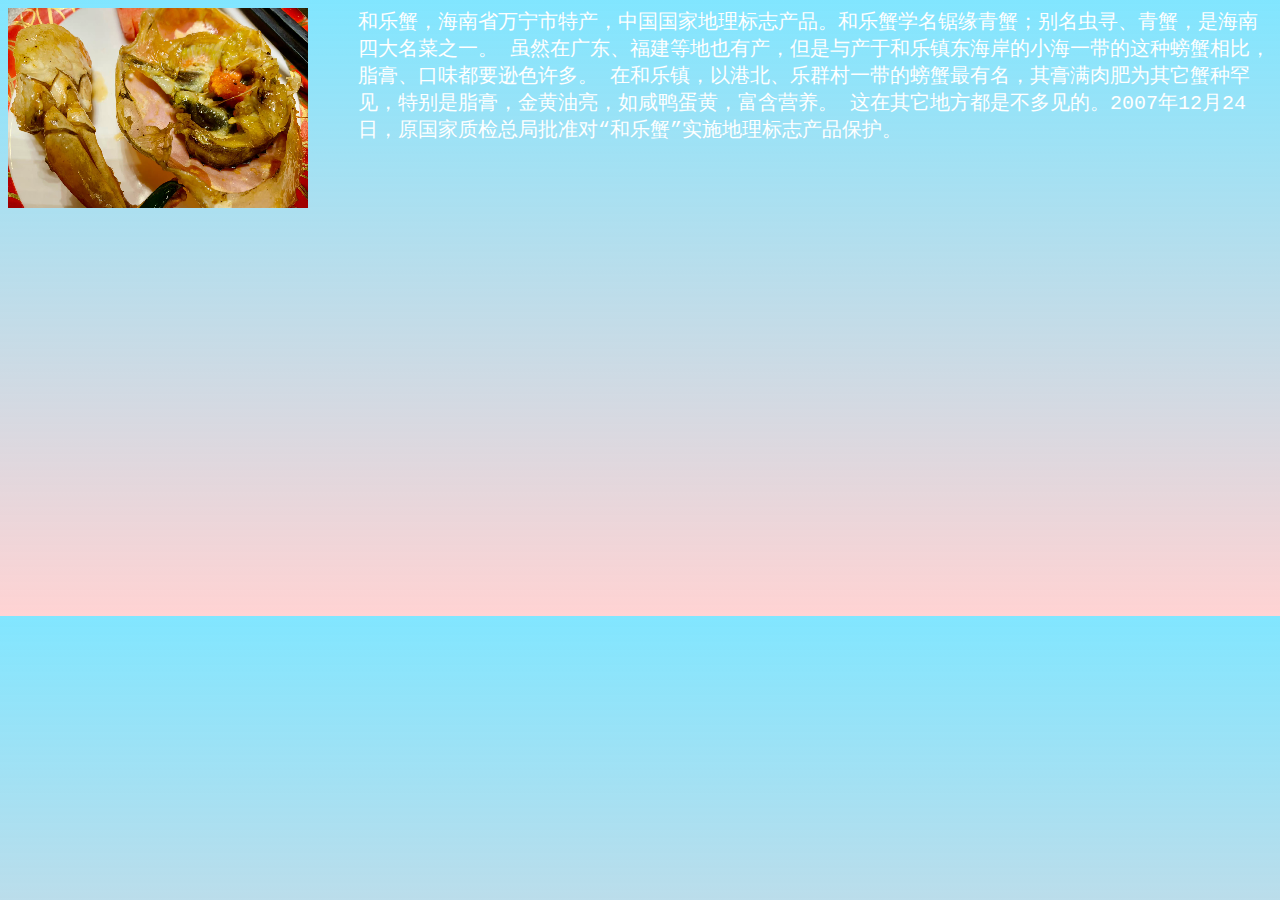
<file: 和乐蟹.html>
<!DOCTYPE html>
<html lang="en">
  <head>
    <meta charset="UTF-8" />
    <meta http-equiv="X-UA-Compatible" content="IE=edge" />
    <meta name="viewport" content="width=device-width, initial-scale=1.0" />
    <title>Document</title>
    <style>
      body {
        background-image: linear-gradient(
          0deg,
          rgba(255, 0, 0, 0.171),
          rgba(0, 204, 255, 0.493)
        );
        height: 600px;
      }
      .img{
  
         width: 350px;
         height: 250px;
         float: left;
     }
     .he{
     
         color: white;
      font-size: 20px;
         font-family: '隶书', Courier, monospace;
     }
    </style>
  </head>
  <body>
    <div>
     <span class="img"><img src="../img/和乐蟹1.png" alt="" /></span>
      <span class="he">
          和乐蟹，海南省万宁市特产，中国国家地理标志产品。和乐蟹学名锯缘青蟹；别名虫寻、青蟹，是海南四大名菜之一。
          虽然在广东、福建等地也有产，但是与产于和乐镇东海岸的小海一带的这种螃蟹相比，脂膏、口味都要逊色许多。
          在和乐镇，以港北、乐群村一带的螃蟹最有名，其膏满肉肥为其它蟹种罕见，特别是脂膏，金黄油亮，如咸鸭蛋黄，富含营养。
          这在其它地方都是不多见的。2007年12月24日，原国家质检总局批准对“和乐蟹”实施地理标志产品保护。
        </span>
       
      
    </div>
  </body>
</html>
</file>
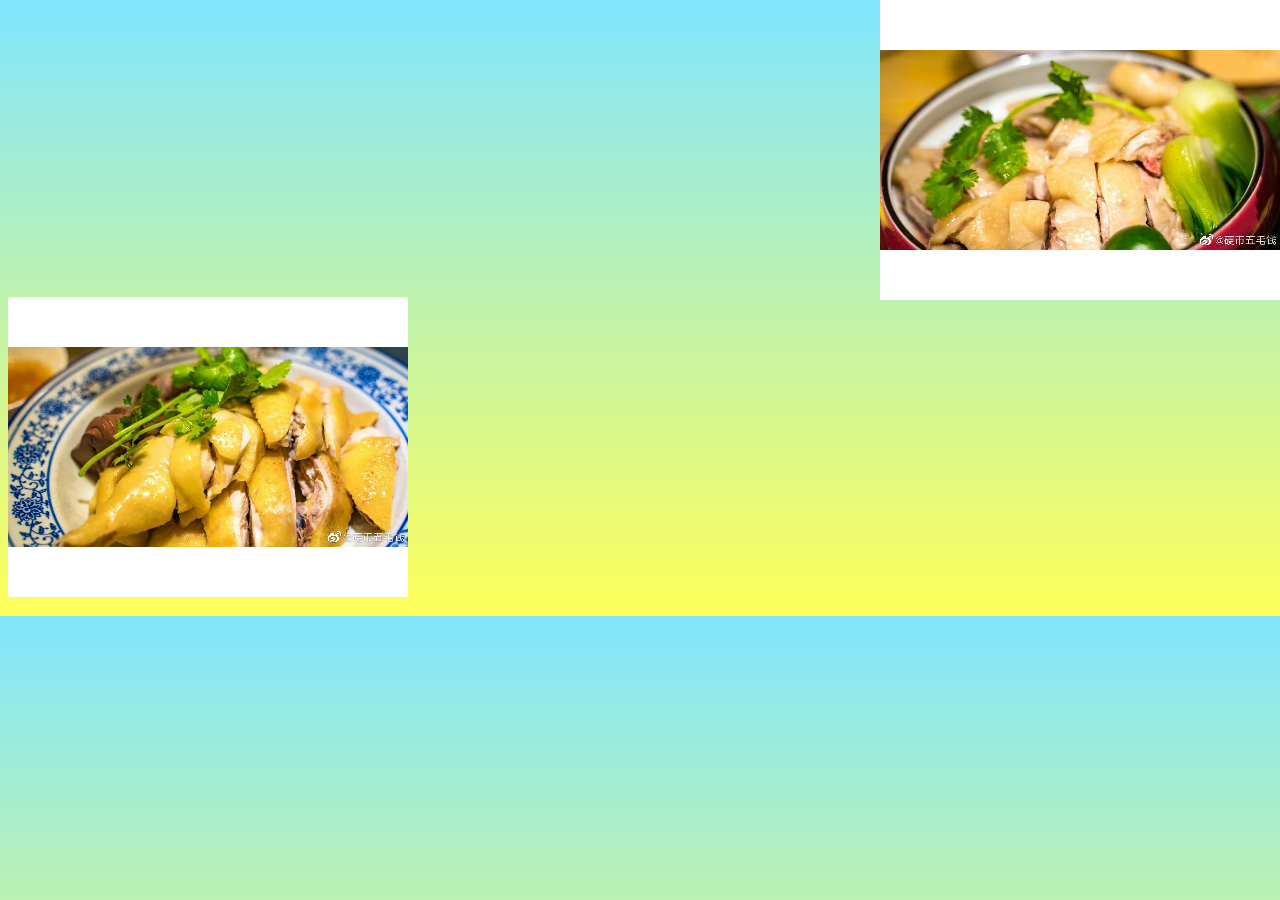
<file: 文昌鸡.html>
<!DOCTYPE html>
<html lang="en">
<head>
    <meta charset="UTF-8">
    <meta http-equiv="X-UA-Compatible" content="IE=edge">
    <meta name="viewport" content="width=device-width, initial-scale=1.0">
    <title>Document</title>
    <style>
        body{
            background-image: linear-gradient(0deg,rgba(255, 255, 0, 0.651),rgba(0, 204, 255, 0.493));
            height: 600px;
          
        }
        .wenzi2{
            position: absolute;
            float: right;

        }
        .wenzi2 p{
            opacity: 0;
            transition: .6s;
         

        }
        .wenzi2:hover .p1 {
            opacity: 1;
            transform: translateX(30px);

        }
        .wenzi2:hover .p2 {
            opacity: 1;
            transform: translateX(-35px);
        }
        .wenzi2:hover .p3 {
            opacity: 1;
            transform: translateX(35px);
        }
        .wenzi2:hover .p4 {
            opacity: 1;
            transform: translateX(-35px);
        }

       .wenzi{
           position: absolute;
           bottom: 0%;
           right: 0%;
       }
        .wenzi p{
            opacity: 0;
            transition: .6s;
         

        }
        .wenzi:hover .p1 {
            opacity: 1;
            transform: translateX(30px);

        }
        .wenzi:hover .p2 {
            opacity: 1;
            transform: translateX(-35px);
        }
        .wenzi:hover .p3 {
            opacity: 1;
            transform: translateX(35px);
        }
        .wenzi:hover .p4 {
            opacity: 1;
            transform: translateX(-35px);
        }
  .t2{
      position: absolute;
      top: 0%;
      right: 0%;
  }
  
    
    </style>
</head>
<body>
    <span class="wenzi2" style="color: rgba(255, 166, 0, 0.781); font-family:'隶书' ;font-size: 20px; width: 600px; ">
        <span class="text">
        <p class="p1">海南文昌鸡，海南省文昌市特产，中国国家地理标志产品。</p>
        <p class="p2"> 文昌市在西汉时建紫贝县，唐贞观元年（627年）改文昌县，历经2000多年，1995年撤县建市。</p> 
        <p class="p3">  是海南省乃至全国有名的文化之乡、华侨之乡和将军县，是被世界誉为东方奇迹——宋氏三姐妹的故乡。</p> 
        <p class="p4"> 文昌鸡是海南省的地方鸡种，已有400多年的养殖历史，具有皮薄嫩滑、肉味馥香的特点。</p> 
    </span> <span class="wen1">
        <img src="../img/文昌鸡1.png" alt="">
    </span>
    </span>
    <span class="t2"><img src="../img/文昌鸡2.png" alt=""></span>
  
    
    <div class="wenzi" style="color: rgba(255, 166, 0, 0.808); font-family:'隶书' ;font-size: 20px; width: 600px;  ">
        <p class="p1">海南文昌鸡，海南省文昌市特产，中国国家地理标志产品。</p>
        <p class="p2"> 文昌市在西汉时建紫贝县，唐贞观元年（627年）改文昌县，历经2000多年，1995年撤县建市。</p> 
        <p class="p3">  是海南省乃至全国有名的文化之乡、华侨之乡和将军县，是被世界誉为东方奇迹——宋氏三姐妹的故乡。</p> 
        <p class="p4"> 文昌鸡是海南省的地方鸡种，已有400多年的养殖历史，具有皮薄嫩滑、肉味馥香的特点。</p> 
    </div>

</body>
<html>
</file>
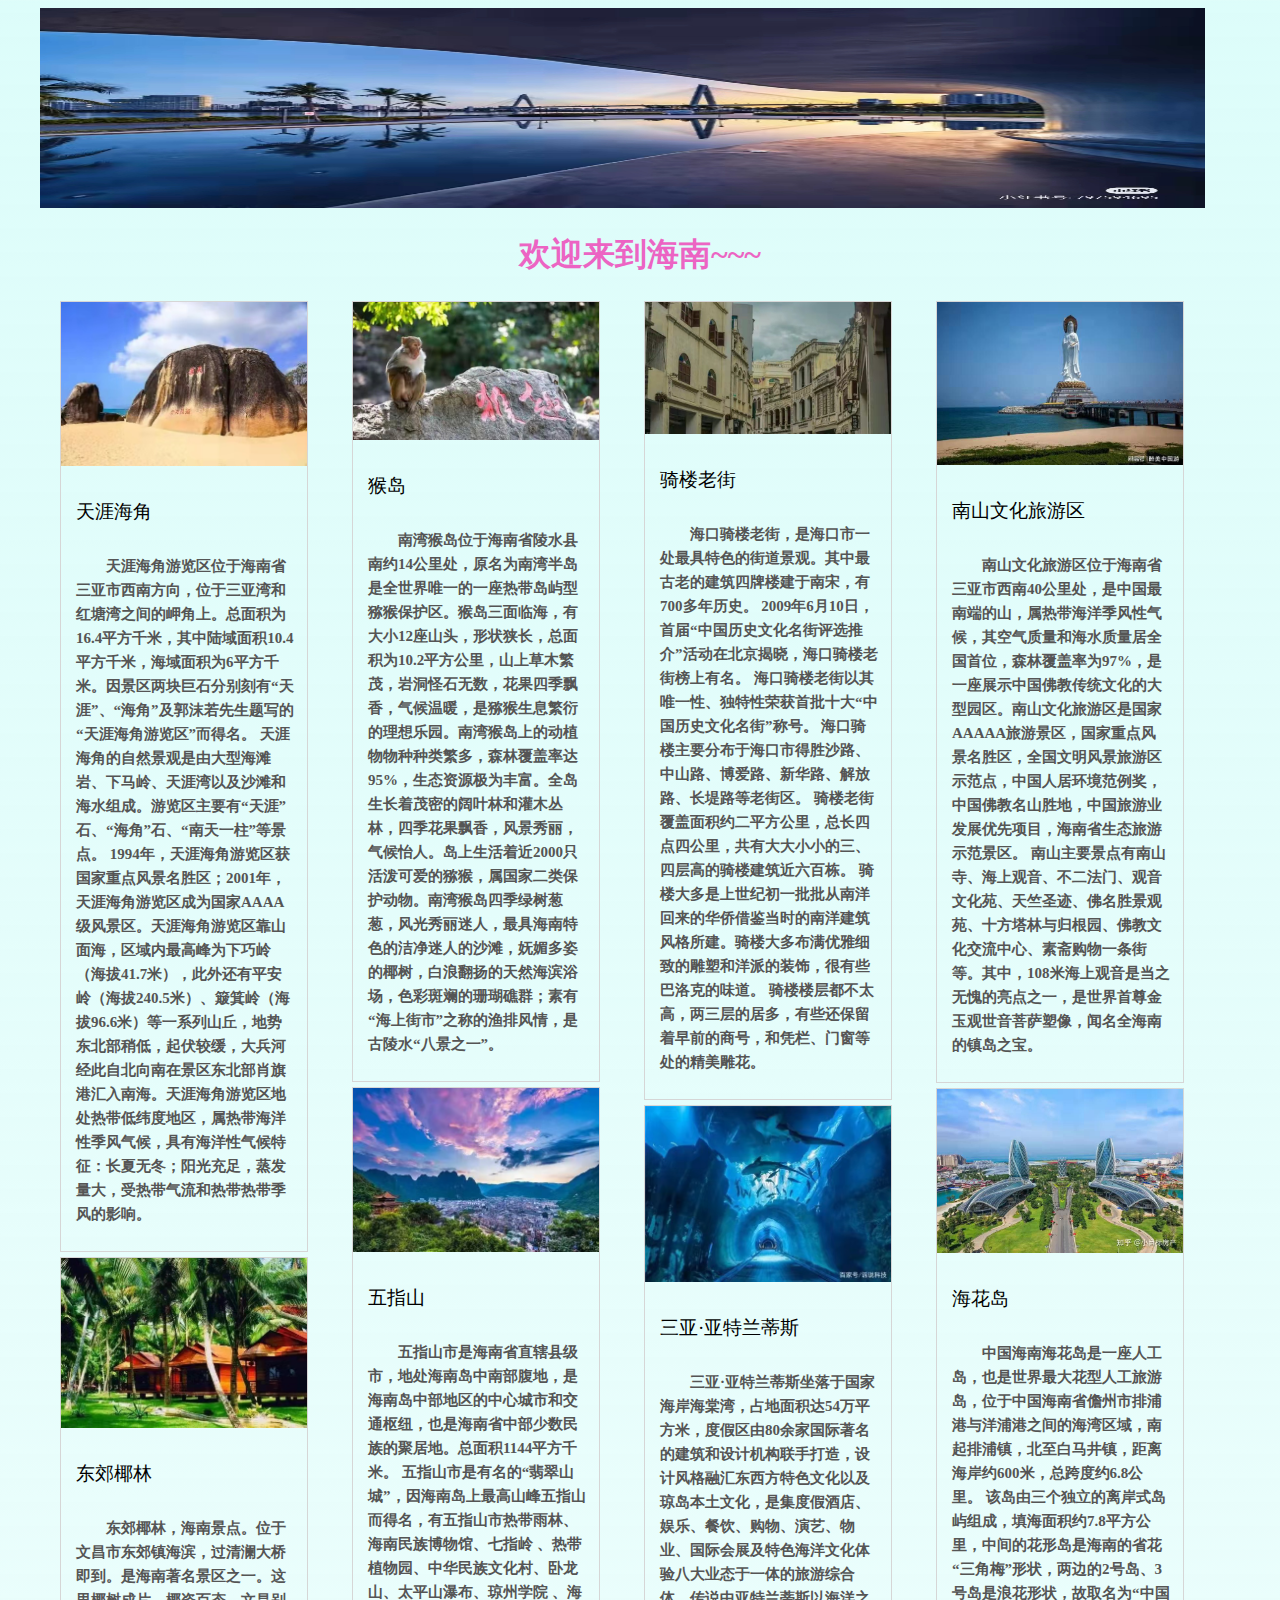
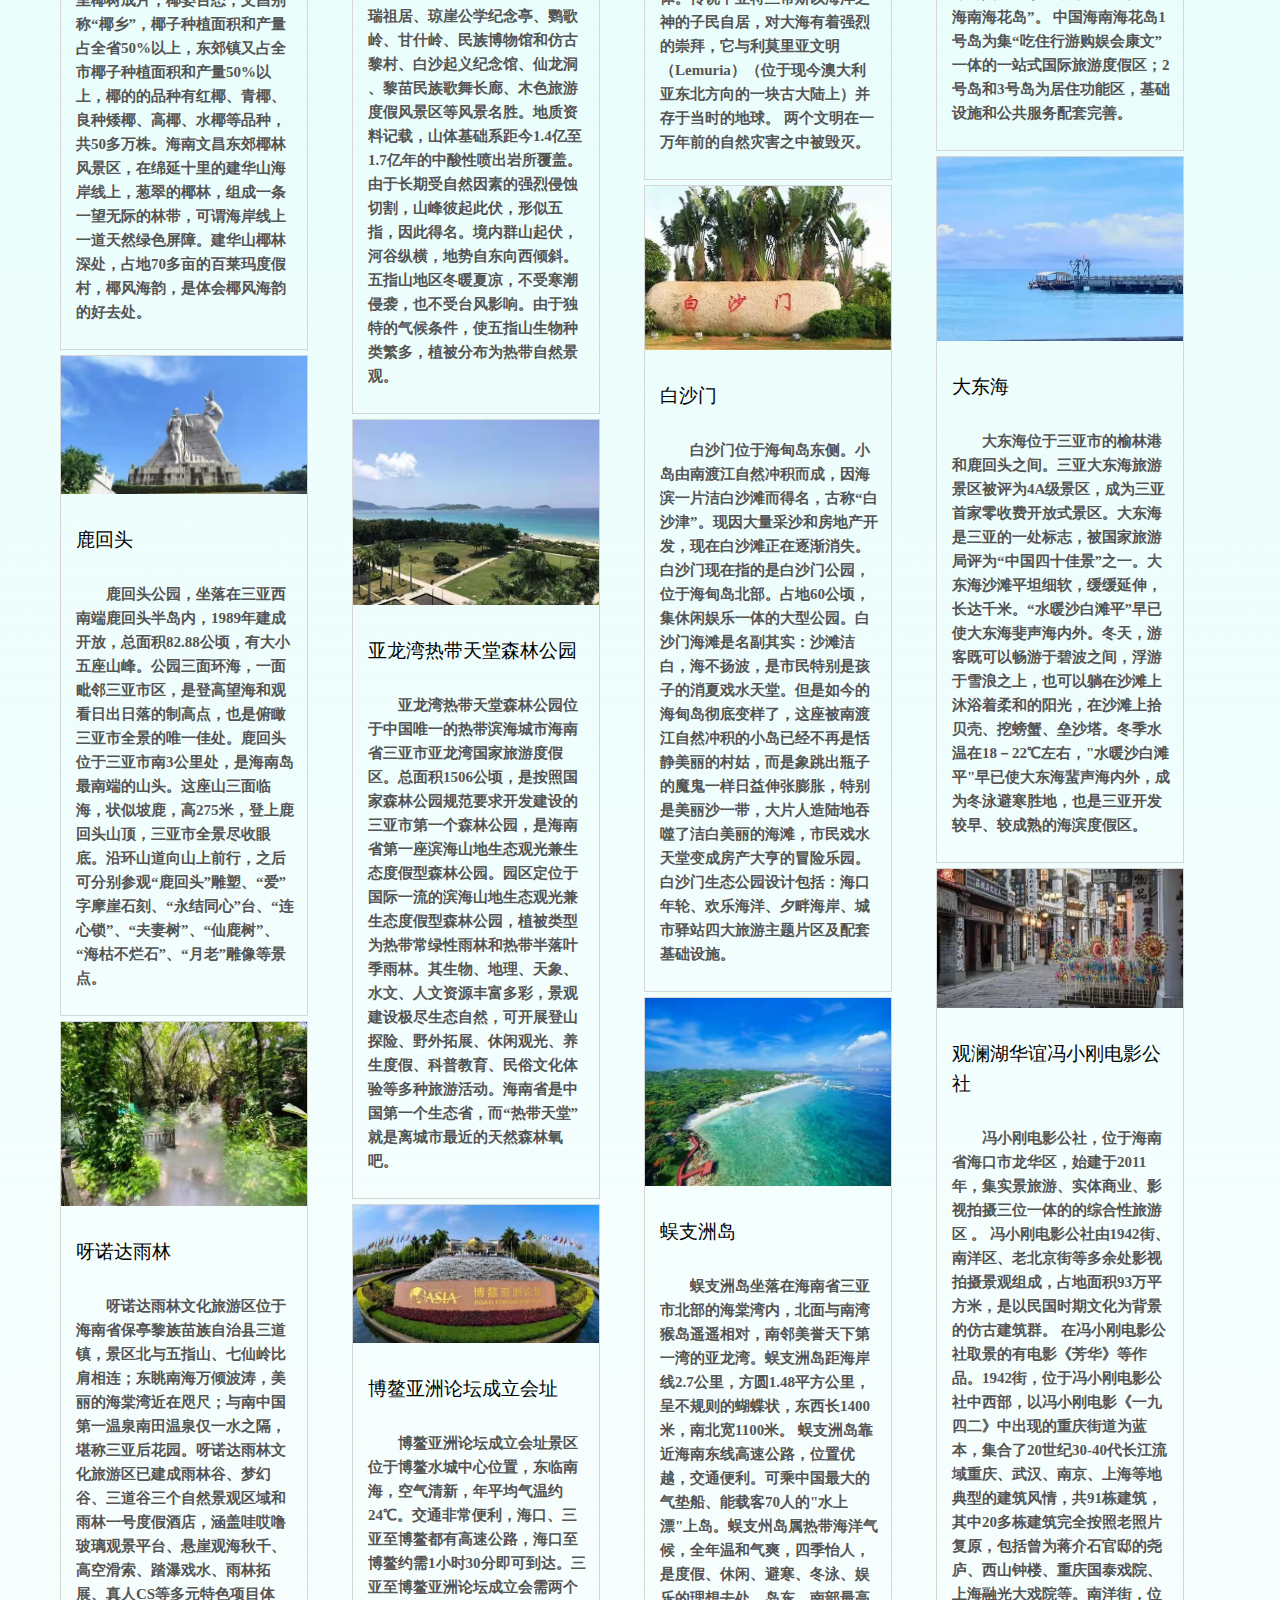
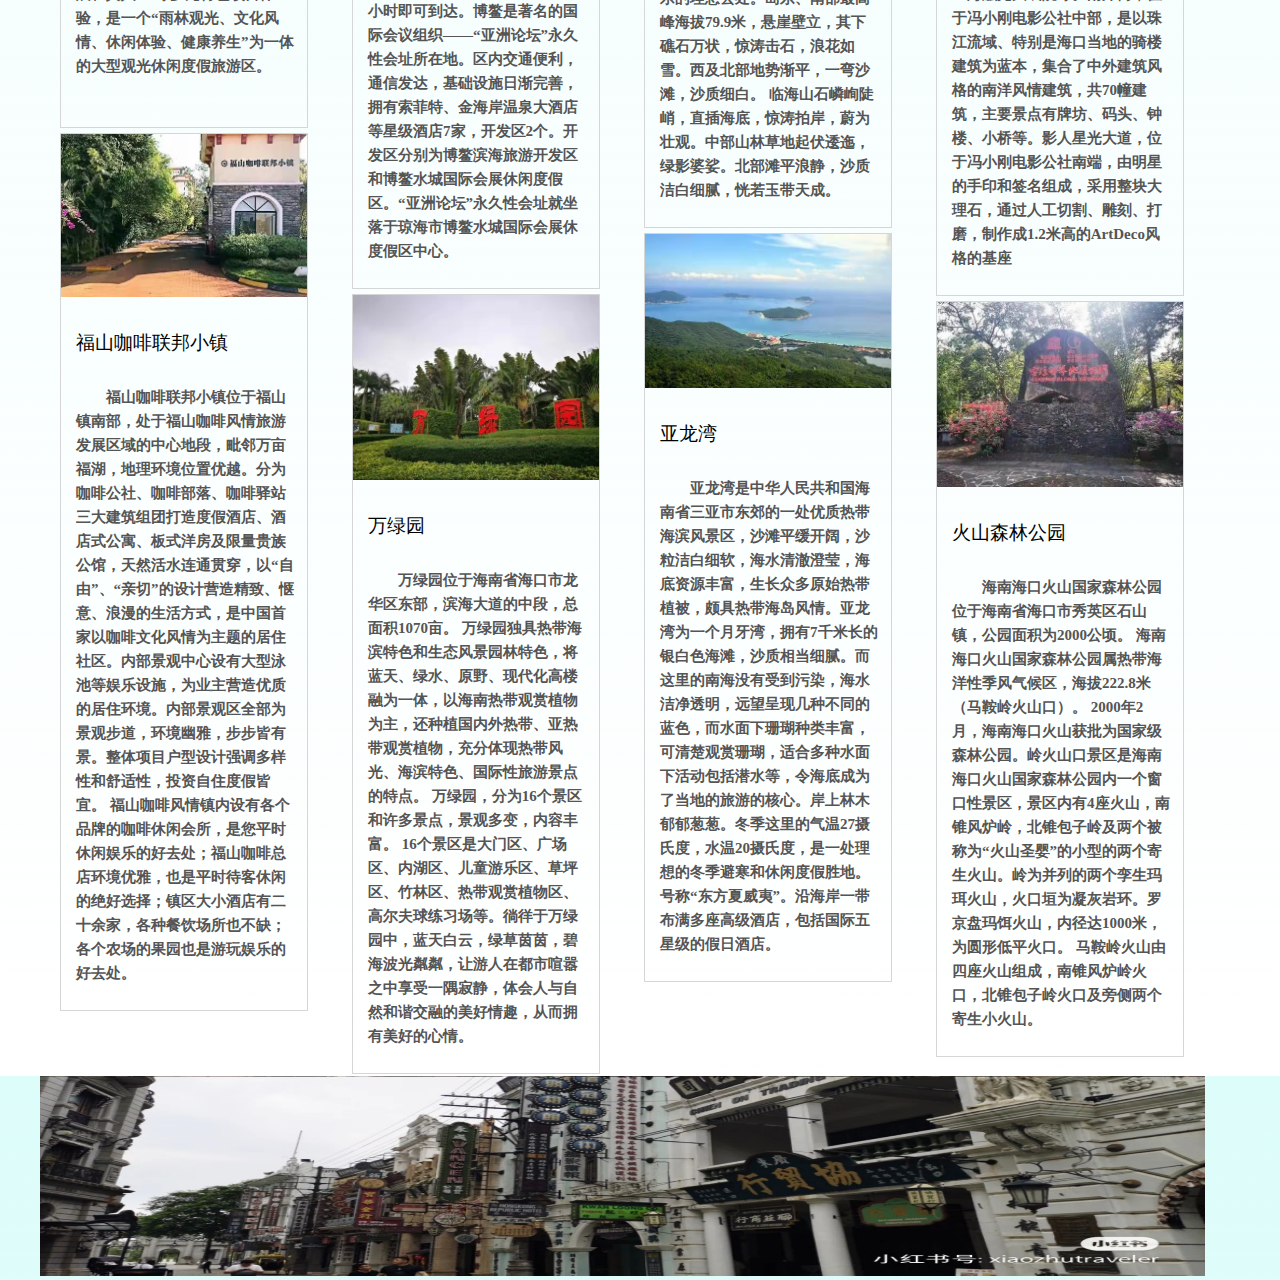
<file: 旅游.html>
<!DOCTYPE html>
<html lang="en">

<head>
    <meta charset="UTF-8">
    <meta http-equiv="X-UA-Compatible" content="IE=edge">
    <meta name="viewport" content="width=device-width, initial-scale=1.0">
    <title>Document</title>
    
   


<style>


body{
  background-image: linear-gradient( 0deg,white,rgba(141, 247, 238, 0.301));
  height: 2200px;
}
p{
   
    font-weight: bolder;
   
    
}
.view1 {
  width: 1200px;
  height: auto;
  float: left;
}
.view2 {
  width: 248px;
  display: inline-block;
  zoom: 1;
  margin-left: 20px;
  margin-right: 20px;
  vertical-align: top;
  overflow: hidden;
}
.view1 .scene {
  width: 246px;
  margin: 1% 0;
  float: left;
  position: relative;
  padding-bottom: 10px;
  border: 1px solid #d6d6d6;
  cursor: pointer;
  overflow: hidden;
}
.view1 h3 {
  padding: 8px 12px 8px 15px;
  line-height: 30px;
  font-size: 19px;
  font-weight: normal;
}
.view1 p {
  line-height: 24px;
  font-size: 15px;
  color: #555555;
  padding: 0 12px 0 15px;
  font-family:'宋体';
}
.view1 .scene img {
  max-width: 246px;
}
.view3 {
  width: 1200px;
  margin: 0 auto;
  height: 100%;
}
.scene img{
    max-width: 246px;
    height: auto;
}
.view3 img{
    max-height: 200px;
    width: 1165px;
    text-align: center;
}
.view3 h1{
    text-align: center;
    font-family: Verdana, Geneva, Tahoma, sans-serif;
}
.clear img{
    max-height: 200px;
    width: 1165px;
    text-align: center;
    line-height: 2em;
}
</style>

<body>
   
   
    <div class="view3">
        <div><img src="./img/海南.jpg" alt=""></div>
        <div><h1 style="color: rgb(236, 100, 195); font-family: '隶书';">欢迎来到海南~~~</h1></div>
        <div class="view1">
            <div id="container">
                <div class="view2">

                    <div class="scene"><img src="./img/天涯海角.jpg" alt=""
                                border=0 />
                        <h3>天涯海角</h3>
                        <p>
                            　　天涯海角游览区位于海南省三亚市西南方向，位于三亚湾和红塘湾之间的岬角上。总面积为16.4平方千米，其中陆域面积10.4平方千米，海域面积为6平方千米。因景区两块巨石分别刻有“天涯”、“海角”及郭沫若先生题写的“天涯海角游览区”而得名。
天涯海角的自然景观是由大型海滩岩、下马岭、天涯湾以及沙滩和海水组成。游览区主要有“天涯”石、“海角”石、“南天一柱”等景点。
1994年，天涯海角游览区获国家重点风景名胜区；2001年，天涯海角游览区成为国家AAAA级风景区。天涯海角游览区靠山面海，区域内最高峰为下巧岭（海拔41.7米），此外还有平安岭（海拔240.5米）、簸箕岭（海拔96.6米）等一系列山丘，地势东北部稍低，起伏较缓，大兵河经此自北向南在景区东北部肖旗港汇入南海。天涯海角游览区地处热带低纬度地区，属热带海洋性季风气候，具有海洋性气候特征：长夏无冬；阳光充足，蒸发量大，受热带气流和热带热带季风的影响。
                        </p>
                    </div>

                    <div class="scene"><img src="./img/东郊椰林.jpg" alt=""
                                border=0 />
                        <h3>东郊椰林</h3>
                        <p>
                            　　东郊椰林，海南景点。位于文昌市东郊镇海滨，过清澜大桥即到。是海南著名景区之一。这里椰树成片，椰姿百态，文昌别称“椰乡”，椰子种植面积和产量占全省50%以上，东郊镇又占全市椰子种植面积和产量50%以上，椰的的品种有红椰、青椰、良种矮椰、高椰、水椰等品种，共50多万株。海南文昌东郊椰林风景区，在绵延十里的建华山海岸线上，葱翠的椰林，组成一条一望无际的林带，可谓海岸线上一道天然绿色屏障。建华山椰林深处，占地70多亩的百莱玛度假村，椰风海韵，是体会椰风海韵的好去处。
                           
                        </p>

                    </div>

                    <div class="   scene"><img src="./img/鹿回头.jpg" alt=""
                                border=0 />
                        <h3>鹿回头</h3>
                        <p>
                            　　鹿回头公园，坐落在三亚西南端鹿回头半岛内，1989年建成开放，总面积82.88公顷，有大小五座山峰。公园三面环海，一面毗邻三亚市区，是登高望海和观看日出日落的制高点，也是俯瞰三亚市全景的唯一佳处。鹿回头位于三亚市南3公里处，是海南岛最南端的山头。这座山三面临海，状似坡鹿，高275米，登上鹿回头山顶，三亚市全景尽收眼底。沿环山道向山上前行，之后可分别参观“鹿回头”雕塑、“爱”字摩崖石刻、“永结同心”台、“连心锁”、“夫妻树”、“仙鹿树”、“海枯不烂石”、“月老”雕像等景点。
                        </p>

                    </div>




                    <div class="   scene"><img src="./img/呀诺达.jpg" alt=""
                                border=0 />
                        <h3>呀诺达雨林</h3>
                        <p>
                            　　呀诺达雨林文化旅游区位于海南省保亭黎族苗族自治县三道镇，景区北与五指山、七仙岭比肩相连；东眺南海万倾波涛，美丽的海棠湾近在咫尺；与南中国第一温泉南田温泉仅一水之隔，堪称三亚后花园。呀诺达雨林文化旅游区已建成雨林谷、梦幻谷、三道谷三个自然景观区域和雨林一号度假酒店，涵盖哇哎噜玻璃观景平台、悬崖观海秋千、高空滑索、踏瀑戏水、雨林拓展、真人CS等多元特色项目体验，是一个“雨林观光、文化风情、休闲体验、健康养生”为一体的大型观光休闲度假旅游区。
                            　　</p>

                    </div>

                    <div class="   scene"><img src="./img/风情小镇.jpg" alt=""
                                border=0 />
                        <h3>   福山咖啡联邦小镇  </h3>
                        <p>
                            　　福山咖啡联邦小镇位于福山镇南部，处于福山咖啡风情旅游发展区域的中心地段，毗邻万亩福湖，地理环境位置优越。分为咖啡公社、咖啡部落、咖啡驿站三大建筑组团打造度假酒店、酒店式公寓、板式洋房及限量贵族公馆，天然活水连通贯穿，以“自由”、“亲切”的设计营造精致、惬意、浪漫的生活方式，是中国首家以咖啡文化风情为主题的居住社区。内部景观中心设有大型泳池等娱乐设施，为业主营造优质的居住环境。内部景观区全部为景观步道，环境幽雅，步步皆有景。整体项目户型设计强调多样性和舒适性，投资自住度假皆宜。
                            福山咖啡风情镇内设有各个品牌的咖啡休闲会所，是您平时休闲娱乐的好去处；福山咖啡总店环境优雅，也是平时待客休闲的绝好选择；镇区大小酒店有二十余家，各种餐饮场所也不缺；各个农场的果园也是游玩娱乐的好去处。
                        </p>

                    </div>

                </div>
                <div class="view2">

                    <div class="   scene"> <img src="./img/猴岛.jpg" alt=""  border=0 />
                                  
                        <h3>猴岛  </h3>
                        <p>
                            　　南湾猴岛位于海南省陵水县南约14公里处，原名为南湾半岛是全世界唯一的一座热带岛屿型猕猴保护区。猴岛三面临海，有大小12座山头，形状狭长，总面积为10.2平方公里，山上草木繁茂，岩洞怪石无数，花果四季飘香，气候温暖，是猕猴生息繁衍的理想乐园。南湾猴岛上的动植物物种种类繁多，森林覆盖率达95%，生态资源极为丰富。全岛生长着茂密的阔叶林和灌木丛林，四季花果飘香，风景秀丽，气候怡人。岛上生活着近2000只活泼可爱的猕猴，属国家二类保护动物。南湾猴岛四季绿树葱葱，风光秀丽迷人，最具海南特色的洁净迷人的沙滩，妩媚多姿的椰树，白浪翻扬的天然海滨浴场，色彩斑斓的珊瑚礁群；素有“海上街市”之称的渔排风情，是古陵水“八景之一”。
                        </p>

                    </div>



                    <div class="   scene"> <img src="./img/五指山.jpg" alt=""  border=0 />
                                  
                        <h3>   五指山  
                            </span>
                        </h3>
                        <p>
                            　　五指山市是海南省直辖县级市，地处海南岛中南部腹地，是海南岛中部地区的中心城市和交通枢纽，也是海南省中部少数民族的聚居地。总面积1144平方千米。 
五指山市是有名的“翡翠山城”，因海南岛上最高山峰五指山而得名，有五指山市热带雨林、海南民族博物馆、七指岭 、热带植物园、中华民族文化村、卧龙山、太平山瀑布、琼州学院 、海瑞祖居、琼崖公学纪念亭、鹦歌岭、甘什岭、民族博物馆和仿古黎村、白沙起义纪念馆、仙龙洞 、黎苗民族歌舞长廊、木色旅游度假风景区等风景名胜。地质资料记载，山体基础系距今1.4亿至1.7亿年的中酸性喷出岩所覆盖。由于长期受自然因素的强烈侵蚀切割，山峰彼起此伏，形似五指，因此得名。境内群山起伏，河谷纵横，地势自东向西倾斜。五指山地区冬暖夏凉，不受寒潮侵袭，也不受台风影响。由于独特的气候条件，使五指山生物种类繁多，植被分布为热带自然景观。
                            　　</p>

                    </div>

                    <div class="   scene"> <img src="./img/亚龙湾公园.jpg" alt="" border=0 />
                                  
                        <h3>   亚龙湾热带天堂森林公园  </h3>
                        <p>
                            　　亚龙湾热带天堂森林公园位于中国唯一的热带滨海城市海南省三亚市亚龙湾国家旅游度假区。总面积1506公顷，是按照国家森林公园规范要求开发建设的三亚市第一个森林公园，是海南省第一座滨海山地生态观光兼生态度假型森林公园。园区定位于国际一流的滨海山地生态观光兼生态度假型森林公园，植被类型为热带常绿性雨林和热带半落叶季雨林。其生物、地理、天象、水文、人文资源丰富多彩，景观建设极尽生态自然，可开展登山探险、野外拓展、休闲观光、养生度假、科普教育、民俗文化体验等多种旅游活动。海南省是中国第一个生态省，而“热带天堂”就是离城市最近的天然森林氧吧。
                        </p>

                    </div>

                    <div class="   scene"> <img src="./img/博鳌.jpg" alt="" border=0 />
                                  
                        <h3>   博鳌亚洲论坛成立会址  </h3>
                        <p>
                            　　博鳌亚洲论坛成立会址景区位于博鳌水城中心位置，东临南海，空气清新，年平均气温约24℃。交通非常便利，海口、三亚至博鳌都有高速公路，海口至博鳌约需1小时30分即可到达。三亚至博鳌亚洲论坛成立会需两个小时即可到达。博鳌是著名的国际会议组织——“亚洲论坛”永久性会址所在地。区内交通便利，通信发达，基础设施日渐完善，拥有索菲特、金海岸温泉大酒店等星级酒店7家，开发区2个。开发区分别为博鳌滨海旅游开发区和博鳌水城国际会展休闲度假区。“亚洲论坛”永久性会址就坐落于琼海市博鳌水城国际会展休度假区中心。
                        </p>

                    </div>


                    <div class="   scene"> <img src="./img/万绿园.jpg" alt="" border=0 />
                                  
                        <h3>   万绿园  </h3>
                        <p>
                            　　万绿园位于海南省海口市龙华区东部，滨海大道的中段，总面积1070亩。
万绿园独具热带海滨特色和生态风景园林特色，将蓝天、绿水、原野、现代化高楼融为一体，以海南热带观赏植物为主，还种植国内外热带、亚热带观赏植物，充分体现热带风光、海滨特色、国际性旅游景点的特点。
万绿园，分为16个景区和许多景点，景观多变，内容丰富。
16个景区是大门区、广场区、内湖区、儿童游乐区、草坪区、竹林区、热带观赏植物区、高尔夫球练习场等。徜徉于万绿园中，蓝天白云，绿草茵茵，碧海波光粼粼，让游人在都市喧嚣之中享受一隅寂静，体会人与自然和谐交融的美好情趣，从而拥有美好的心情。
                        </p>

                    </div>


                </div>
                <div class="view2">
                    <div class="   scene"> <img src="./img/骑楼.jpg" alt="" border=0 />
                                  
                        <h3>   骑楼老街  </h3>
                        <p>
                            　　海口骑楼老街，是海口市一处最具特色的街道景观。其中最古老的建筑四牌楼建于南宋，有700多年历史。
2009年6月10日，首届“中国历史文化名街评选推介”活动在北京揭晓，海口骑楼老街榜上有名。
海口骑楼老街以其唯一性、独特性荣获首批十大“中国历史文化名街”称号。
海口骑楼主要分布于海口市得胜沙路、中山路、博爱路、新华路、解放路、长堤路等老街区。
骑楼老街覆盖面积约二平方公里，总长四点四公里，共有大大小小的三、四层高的骑楼建筑近六百栋。
骑楼大多是上世纪初一批批从南洋回来的华侨借鉴当时的南洋建筑风格所建。骑楼大多布满优雅细致的雕塑和洋派的装饰，很有些巴洛克的味道。
骑楼楼层都不太高，两三层的居多，有些还保留着早前的商号，和凭栏、门窗等处的精美雕花。
                        </p>

                    </div>

                    <div class="   scene"> <img src="./img/亚特兰蒂斯.jpg"
                                alt=""   border=0 />
                        <h3>   三亚·亚特兰蒂斯  
                            </span>
                        </h3>
                        <p>
                            　　三亚·亚特兰蒂斯坐落于国家海岸海棠湾，占地面积达54万平方米，度假区由80余家国际著名的建筑和设计机构联手打造，设计风格融汇东西方特色文化以及琼岛本土文化，是集度假酒店、娱乐、餐饮、购物、演艺、物业、国际会展及特色海洋文化体验八大业态于一体的旅游综合体。传说中亚特兰蒂斯以海洋之神的子民自居，对大海有着强烈的崇拜，它与利莫里亚文明（Lemuria）（位于现今澳大利亚东北方向的一块古大陆上）并存于当时的地球。
                            两个文明在一万年前的自然灾害之中被毁灭。
                        </p>

                    </div>


                    <div class="   scene"> <img src="./img/白沙门.jpg"
                                alt=""   border=0 />
                        <h3>   白沙门  </h3>
                        <p>
                            　　白沙门位于海甸岛东侧。小岛由南渡江自然冲积而成，因海滨一片洁白沙滩而得名，古称“白沙津”。现因大量采沙和房地产开发，现在白沙滩正在逐渐消失。白沙门现在指的是白沙门公园，位于海甸岛北部。占地60公顷，集休闲娱乐一体的大型公园。白沙门海滩是名副其实：沙滩洁白，海不扬波，是市民特别是孩子的消夏戏水天堂。但是如今的海甸岛彻底变样了，这座被南渡江自然冲积的小岛已经不再是恬静美丽的村姑，而是象跳出瓶子的魔鬼一样日益伸张膨胀，特别是美丽沙一带，大片人造陆地吞噬了洁白美丽的海滩，市民戏水天堂变成房产大亨的冒险乐园。白沙门生态公园设计包括：海口年轮、欢乐海洋、夕畔海岸、城市驿站四大旅游主题片区及配套基础设施。
                        </p>
                    </div>

                    <div class="   scene"> <img src="./img/蜈支洲岛.jpg" alt="" border=0 />
                                  
                        <h3>   蜈支洲岛  </h3>
                        <p>
                            　　蜈支洲岛坐落在海南省三亚市北部的海棠湾内，北面与南湾猴岛遥遥相对，南邻美誉天下第一湾的亚龙湾。蜈支洲岛距海岸线2.7公里，方圆1.48平方公里，呈不规则的蝴蝶状，东西长1400米，南北宽1100米。
蜈支洲岛靠近海南东线高速公路，位置优越，交通便利。可乘中国最大的气垫船、能载客70人的"水上漂"上岛。蜈支州岛属热带海洋气候，全年温和气爽，四季怡人，是度假、休闲、避寒、冬泳、娱乐的理想去处。岛东、南部最高峰海拔79.9米，悬崖壁立，其下礁石万状，惊涛击石，浪花如雪。西及北部地势渐平，一弯沙滩，沙质细白。
临海山石嶙峋陡峭，直插海底，惊涛拍岸，蔚为壮观。中部山林草地起伏逶迤，绿影婆娑。北部滩平浪静，沙质洁白细腻，恍若玉带天成。
                        </p>

                    </div>

                    <div class="   scene"> <img src="./img/亚龙湾.jpg" alt="" border=0 />
                                  
                        <h3>   亚龙湾  </h3>
                        <p>
                            　　亚龙湾是中华人民共和国海南省三亚市东郊的一处优质热带海滨风景区，沙滩平缓开阔，沙粒洁白细软，海水清澈澄莹，海底资源丰富，生长众多原始热带植被，颇具热带海岛风情。亚龙湾为一个月牙湾，拥有7千米长的银白色海滩，沙质相当细腻。而这里的南海没有受到污染，海水洁净透明，远望呈现几种不同的蓝色，而水面下珊瑚种类丰富，可清楚观赏珊瑚，适合多种水面下活动包括潜水等，令海底成为了当地的旅游的核心。岸上林木郁郁葱葱。冬季这里的气温27摄氏度，水温20摄氏度，是一处理想的冬季避寒和休闲度假胜地。号称“东方夏威夷”。沿海岸一带布满多座高级酒店，包括国际五星级的假日酒店。
                        </p>

                    </div>

                </div>
                <div class="view2">
                    <div class="   scene"> <img src="./img/南山1.jpg"
                                alt=""   border=0 />
                        <h3>   南山文化旅游区  </h3>
                        <p>
                            　　南山文化旅游区位于海南省三亚市西南40公里处，是中国最南端的山，属热带海洋季风性气候，其空气质量和海水质量居全国首位，森林覆盖率为97%，是一座展示中国佛教传统文化的大型园区。南山文化旅游区是国家AAAAA旅游景区，国家重点风景名胜区，全国文明风景旅游区示范点，中国人居环境范例奖，中国佛教名山胜地，中国旅游业发展优先项目，海南省生态旅游示范景区。
南山主要景点有南山寺、海上观音、不二法门、观音文化苑、天竺圣迹、佛名胜景观苑、十方塔林与归根园、佛教文化交流中心、素斋购物一条街等。其中，108米海上观音是当之无愧的亮点之一，是世界首尊金玉观世音菩萨塑像，闻名全海南的镇岛之宝。
                        </p>

                    </div>

                    <div class="   scene"> <img src="./img/海花岛.jpg" alt="" border=0 />
                                  
                        <h3>   海花岛  
                        </h3>
                        <p>
                            　　中国海南海花岛是一座人工岛，也是世界最大花型人工旅游岛，位于中国海南省儋州市排浦港与洋浦港之间的海湾区域，南起排浦镇，北至白马井镇，距离海岸约600米，总跨度约6.8公里。
该岛由三个独立的离岸式岛屿组成，填海面积约7.8平方公里，中间的花形岛是海南的省花“三角梅”形状，两边的2号岛、3号岛是浪花形状，故取名为“中国海南海花岛”。
中国海南海花岛1号岛为集“吃住行游购娱会康文”一体的一站式国际旅游度假区；2号岛和3号岛为居住功能区，基础设施和公共服务配套完善。
                        </p>

                    </div>

                    <div class="   scene"> <img src="./img/大东海.jpg"
                                alt=""    border=0 />
                        <h3>   大东海  </h3>
                        <p>
                            　　大东海位于三亚市的榆林港和鹿回头之间。三亚大东海旅游景区被评为4A级景区，成为三亚首家零收费开放式景区。大东海是三亚的一处标志，被国家旅游局评为“中国四十佳景”之一。大东海沙滩平坦细软，缓缓延伸，长达千米。“水暖沙白滩平”早已使大东海斐声海内外。冬天，游客既可以畅游于碧波之间，浮游于雪浪之上，也可以躺在沙滩上沐浴着柔和的阳光，在沙滩上拾贝壳、挖螃蟹、垒沙塔。冬季水温在18－22℃左右，"水暖沙白滩平"早已使大东海蜚声海内外，成为冬泳避寒胜地，也是三亚开发较早、较成熟的海滨度假区。

                        </p>

                    </div>
                    <div class="   scene"> <img src="./img/公社.jpg" alt="" border=0 />
                                  
                        <h3>   观澜湖华谊冯小刚电影公社   </h3>
                        <p>
                            　　冯小刚电影公社，位于海南省海口市龙华区，始建于2011年，集实景旅游、实体商业、影视拍摄三位一体的的综合性旅游区 。
冯小刚电影公社由1942街、南洋区、老北京街等多余处影视拍摄景观组成，占地面积93万平方米，是以民国时期文化为背景的仿古建筑群。
在冯小刚电影公社取景的有电影《芳华》等作品。1942街，位于冯小刚电影公社中西部，以冯小刚电影《一九四二》中出现的重庆街道为蓝本，集合了20世纪30-40代长江流域重庆、武汉、南京、上海等地典型的建筑风情，共91栋建筑，其中20多栋建筑完全按照老照片复原，包括曾为蒋介石官邸的尧庐、西山钟楼、重庆国泰戏院、上海融光大戏院等。南洋街，位于冯小刚电影公社中部，是以珠江流域、特别是海口当地的骑楼建筑为蓝本，集合了中外建筑风格的南洋风情建筑，共70幢建筑，主要景点有牌坊、码头、钟楼、小桥等。影人星光大道，位于冯小刚电影公社南端，由明星的手印和签名组成，采用整块大理石，通过人工切割、雕刻、打磨，制作成1.2米高的ArtDeco风格的基座
                        </p>
                    </div>
                    <div class="   scene"> <img src="./img/火山口.jpg" alt="" border=0 />
                                  
                        <h3>   火山森林公园  </h3>
                        <p>
                            　　海南海口火山国家森林公园位于海南省海口市秀英区石山镇，公园面积为2000公顷。
海南海口火山国家森林公园属热带海洋性季风气候区，海拔222.8米（马鞍岭火山口）。
2000年2月，海南海口火山获批为国家级森林公园。岭火山口景区是海南海口火山国家森林公园内一个窗口性景区，景区内有4座火山，南锥风炉岭，北锥包子岭及两个被称为“火山圣婴”的小型的两个寄生火山。岭为并列的两个孪生玛珥火山，火口垣为凝灰岩环。罗京盘玛饵火山，内径达1000米，为圆形低平火口。
马鞍岭火山由四座火山组成，南锥风炉岭火口，北锥包子岭火口及旁侧两个寄生小火山。
                        </p>
                    </div>
                </div>

            </div>
        </div>
        <div></div>
        <div class="clear"><img src="./img/海南3.jpg" alt=""></div>
    </div>
   
</body>

</html>
</file>
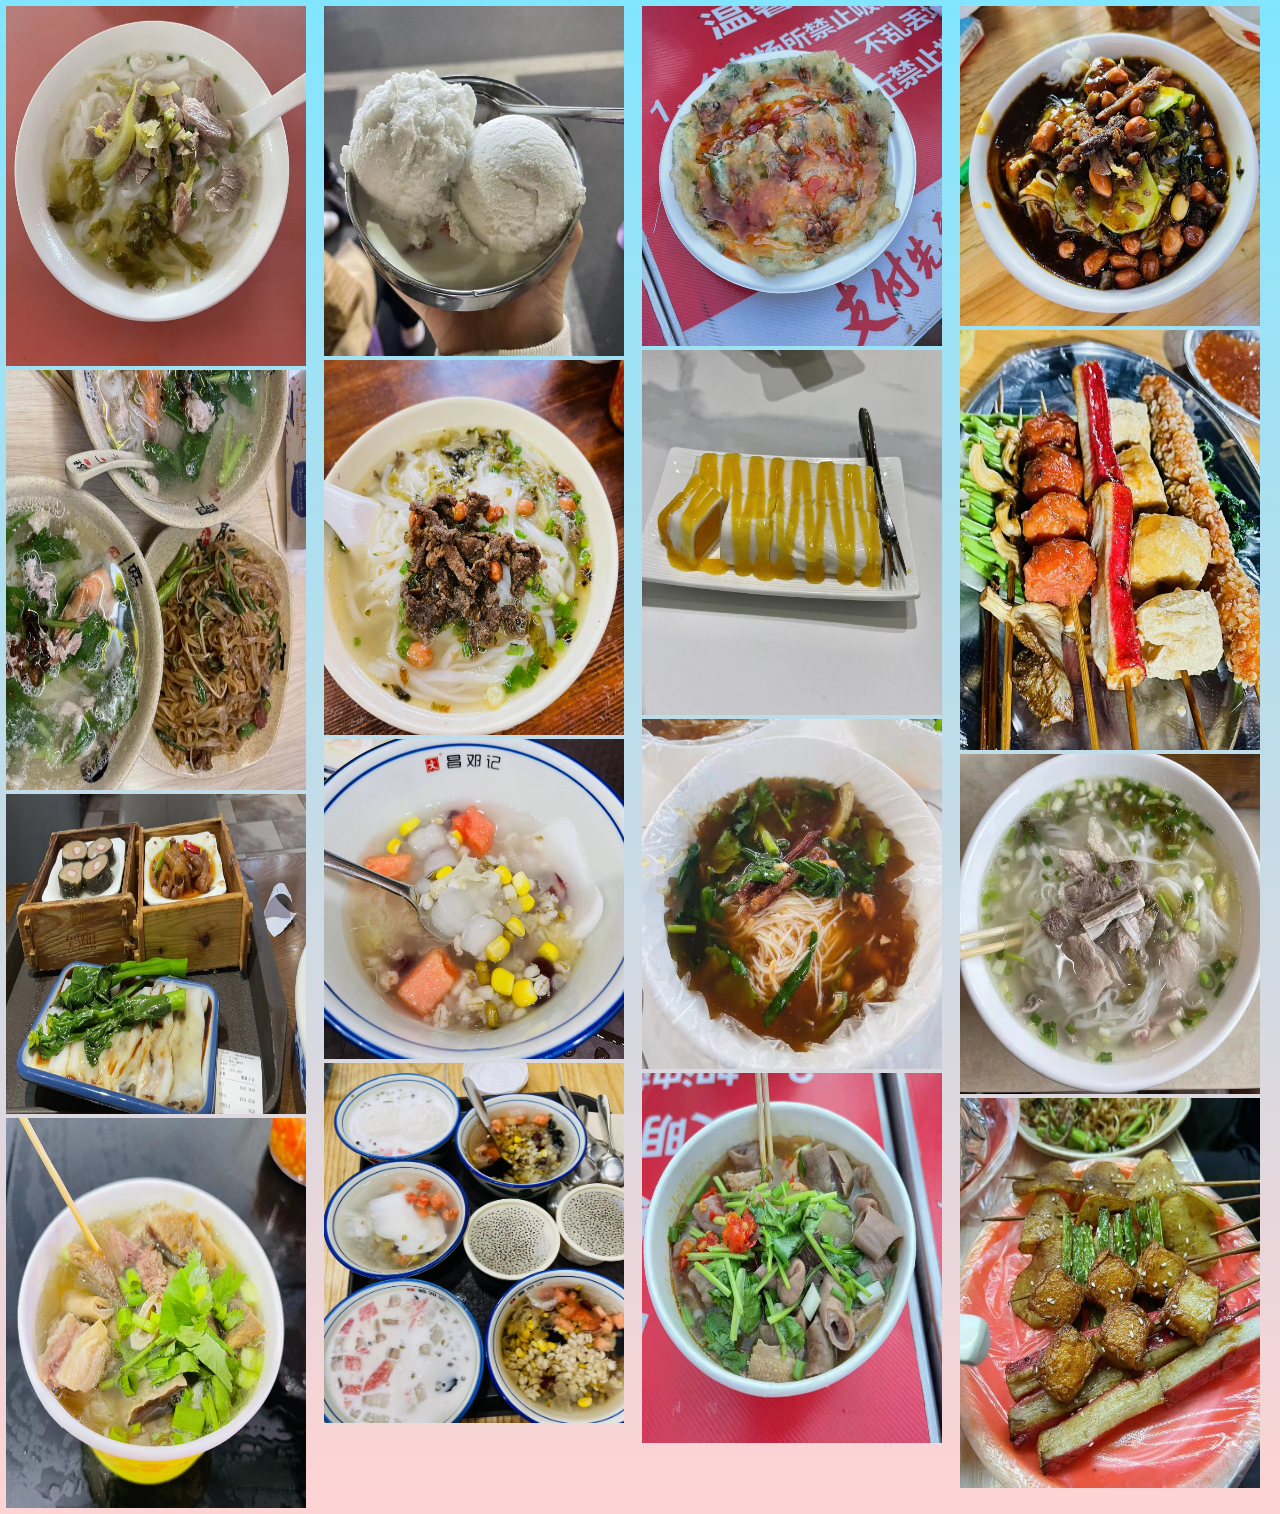
<file: 特色小吃.html>
<!DOCTYPE html>
<html lang="en">
  <head>
    <meta charset="UTF-8" />
    <meta http-equiv="X-UA-Compatible" content="IE=edge" />
    <meta name="viewport" content="width=device-width, initial-scale=1.0" />
    <title>Document</title>
    <link rel="stylesheet" href="特色小吃.css" />
  </head>
  <body>
    <div class="food">
      <div class="snack">
        <div class="eat1">
          <img src="img/小吃1.jpg" alt="" />
        </div>
      </div>
      <div class="snack">
        <div class="eat2">
          <img src="img/小吃2.jpg" alt="" />
        </div>
      </div>
      <div class="snack">
        <div class="eat3">
          <img src="img/小吃3.jpg" alt="" />
        </div>
      </div>
      <div class="snack">
        <div class="eat4">
          <img src="img/小吃4.jpg" alt="" />
        </div>
      </div>
      <div class="snack">
        <div class="eat5">
          <img src="img/小吃5.jpg" alt="" />
        </div>
      </div>
      <div class="snack">
        <div class="eat6">
          <img src="img/小吃6.jpg" alt="" />
        </div>
      </div>
      <div class="snack">
        <div class="eat7">
          <img src="img/小吃8.jpg" alt="" />
        </div>
      </div>
      <div class="snack">
        <div class="eat8">
          <img src="img/小吃9.jpg" alt="" />
        </div>
      </div>
      <div class="snack">
        <div class="eat9">
          <img src="img/小吃10.jpg" alt="" />
        </div>
      </div>
      <div class="snack">
        <div class="eat10">
          <img src="img/小吃7.jpg" alt="" />
        </div>
      </div>
      <div class="snack">
        <div class="eat11">
          <img src="img/小吃11.jpg" alt="" />
        </div>
      </div>
      <div class="snack">
        <div class="eat12">
          <img src="img/小吃12.jpg" alt="" />
        </div>
      </div>
      <div class="snack">
        <div class="eat13">
          <img src="img/小吃13.jpg" alt="" />
        </div>
      </div>
      <div class="snack">
        <div class="eat14">
          <img src="img/小吃14.jpg" alt="" />
        </div>
      </div>
      <div class="snack">
        <div class="eat15">
          <img src="img/小吃15.jpg" alt="" />
        </div>
      </div>
      <div class="snack">
        <div class="eat16">
          <img src="img/小吃16.jpg" alt="" />
        </div>
      </div>
     
    </div>
  </body>
</html>
</file>
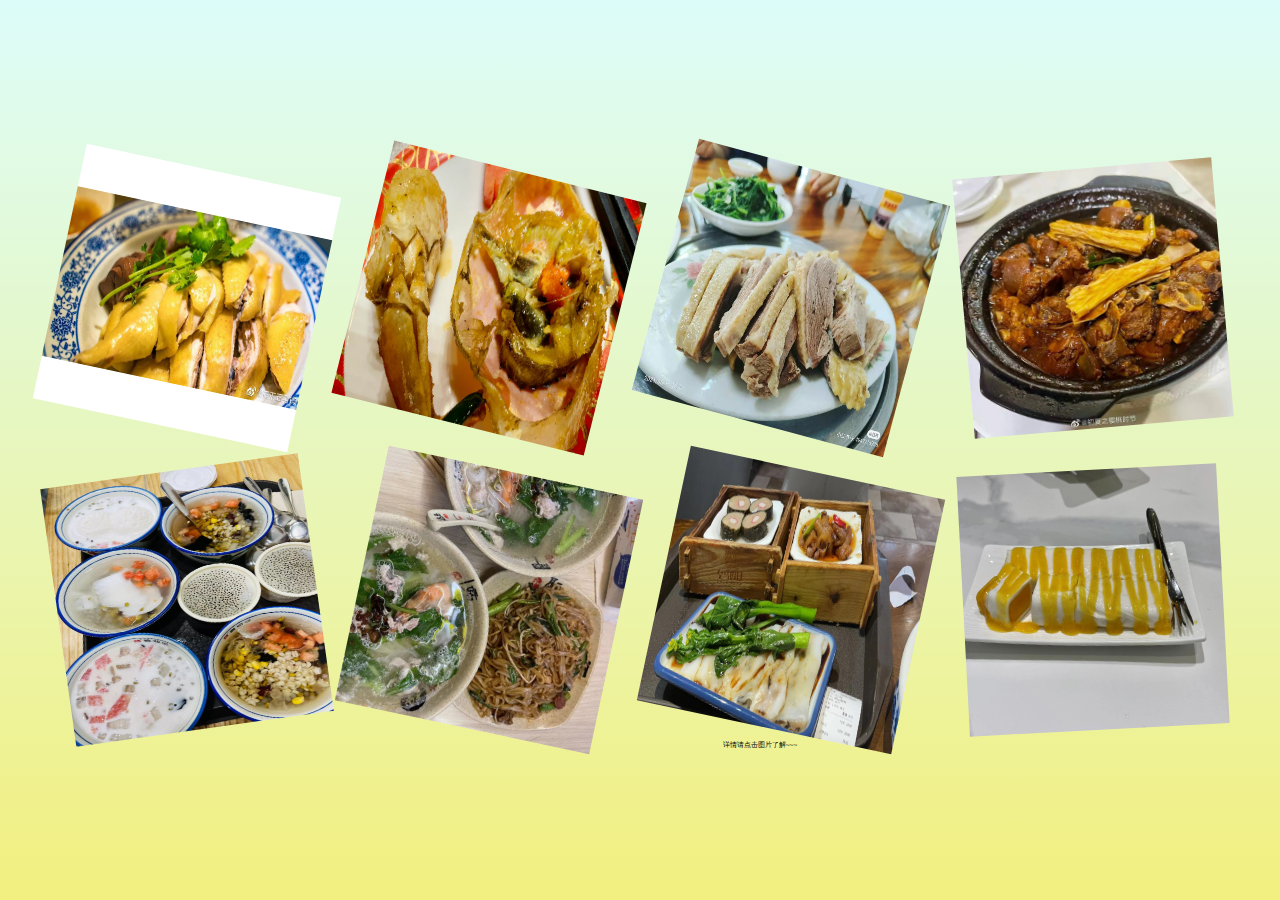
<file: 美食.html>
<!DOCTYPE html>
<html lang="en">
<head>
    <meta charset="UTF-8">
    <meta http-equiv="X-UA-Compatible" content="IE=edge">
    <meta name="viewport" content="width=device-width, initial-scale=1.0">
    <title>美食</title>
<style>


    
html,body{
      width: 100%;
     height: 100%;
    }
  body{
    overflow:hidden;
      font-size: 7px;
      margin: 0;
      background-repeat: no-repeat;
      background-size: cover;
      display: table;
      background-image: linear-gradient( 0deg,rgba(240, 237, 104, 0.849),rgba(141, 247, 238, 0.301));
    }
    img{
     width: 260px;
     height: 260px;  
     margin: 20px; 
     transition: transform 0.8s;
  
    }
    #div1{
        display: table-cell; 
        vertical-align: middle;
        text-align: center;
    } 
    .a{
        transform: rotate(12deg);  
      }
      .b{
          transform: rotate(14deg);  
        }
        .c{
          transform: rotate(-5deg);  
        }
        .d{
          transform: rotate(15deg);  
        }
        .e{
          transform: rotate(-8deg);  
        }
        .f{
          transform: rotate(12deg);  
        }
        .g{
          transform: rotate(12deg);  
        }
        .h{
          transform: rotate(-3deg);  
        }
        img:hover{
            transform: scale(2) rotate(0);
        }
        .foot{
          width: 240px;
          height: 20px;
        text-align: center;
        position:absolute;
        left: 640px;
        top: 740px;
   
      }
</style>
 
</head>
<body background="img\7.jpg">

<div id="div1" >
    <a href="https://baike.baidu.com/item/%E6%B5%B7%E5%8D%97%E6%96%87%E6%98%8C%E9%B8%A1/160878?fromtitle=%E6%96%87%E6%98%8C%E9%B8%A1&fromid=1207752&fr=aladdin" target="blank"><img src="img/文昌鸡1.png" class="a"></a>
    <a href="https://baike.baidu.com/item/%E5%98%89%E7%A7%AF%E9%B8%AD" target="blank"><img src="img/和乐蟹1.png" class="b"></a>
    <a href="https://baike.baidu.com/item/%E5%92%8C%E4%B9%90%E8%9F%B9" target="blank"><img src="img/嘉积鸭.jpg" class="d"></a>
    <a href="https://baike.baidu.com/item/%E4%B8%87%E5%AE%81%E4%B8%9C%E5%B1%B1%E7%BE%8A?fromtitle=%E4%B8%9C%E5%B1%B1%E7%BE%8A&fromid=1208051" target="blank"><img src="img/东山羊.jpg" class="c"></a>
    <br>
    <a href="https://baike.baidu.com/item/%E6%B8%85%E8%A1%A5%E5%87%89" target="blank"><img src="img/小吃9.jpg" class="e"></a>
    <a href="https://baike.baidu.com/item/%E6%B5%B7%E5%8D%97%E7%B2%89" target="blank"><img src="img/小吃2.jpg" class="f"></a>
    <a href="https://baike.baidu.com/item/%E6%B5%B7%E5%8D%97%E6%97%A9%E8%8C%B6" target="blank"><img src="img/小吃3.jpg" class="g"></a>
    <a href="https://baike.baidu.com/item/%E8%8A%92%E6%9E%9C%E8%82%A0%E7%B2%89/2349350" target="blank"><img src="img/小吃7.jpg" class="h"></a>
</div> 
<div class="foot">
    详情请点击图片了解~~~
  </div>
</body>
</html>
</file>
<file: 特色小吃.css>
body {
  margin: 4px;
  font-family: Arial, Helvetica, sans-serif;
  background-image: linear-gradient(
    0deg,
    rgba(255, 0, 0, 0.171),
    rgba(0, 204, 255, 0.493)
  );
  height: auto;
}
.food {
  column-count: 4;
  column-gap: 0;
}
.snack {
  padding: 2px;
}
.snack img {
  display: block;
  width: 300px;
  height: 460px;
}
.eat1 img {
  width: 300px;
  height: 360px;
}
.eat2 img {
  width: 300px;
  height: 420px;
}
.eat3 img {
  width: 300px;
  height: 320px;
}
.eat4 img {
  width: 300px;
  height: 390px;
}
.eat5 img {
  width: 300px;
  height: 350px;
}
.eat6 img {
  width: 300px;
  height: 375px;
}
.eat7 img {
  width: 300px;
  height: 320px;
}
.eat8 img {
  width: 300px;
  height: 360px;
}
.eat9 img {
  width: 300px;
  height: 340px;
}
.eat10 img {
  width: 300px;
  height: 365px;
}
.eat11 img{
    width: 300px;
    height: 350px;
}
.eat12 img{
    width: 300px;
    height: 370px;
}
.eat13 img{
    width: 300px;
    height: 320px;
}
.eat14 img{
    width: 300px;
    height: 420px;
}
.eat15 img{
    width: 300px;
    height: 340px;
}
.eat16 img{
    width: 300px;
    height: 390px;
}
</file>
